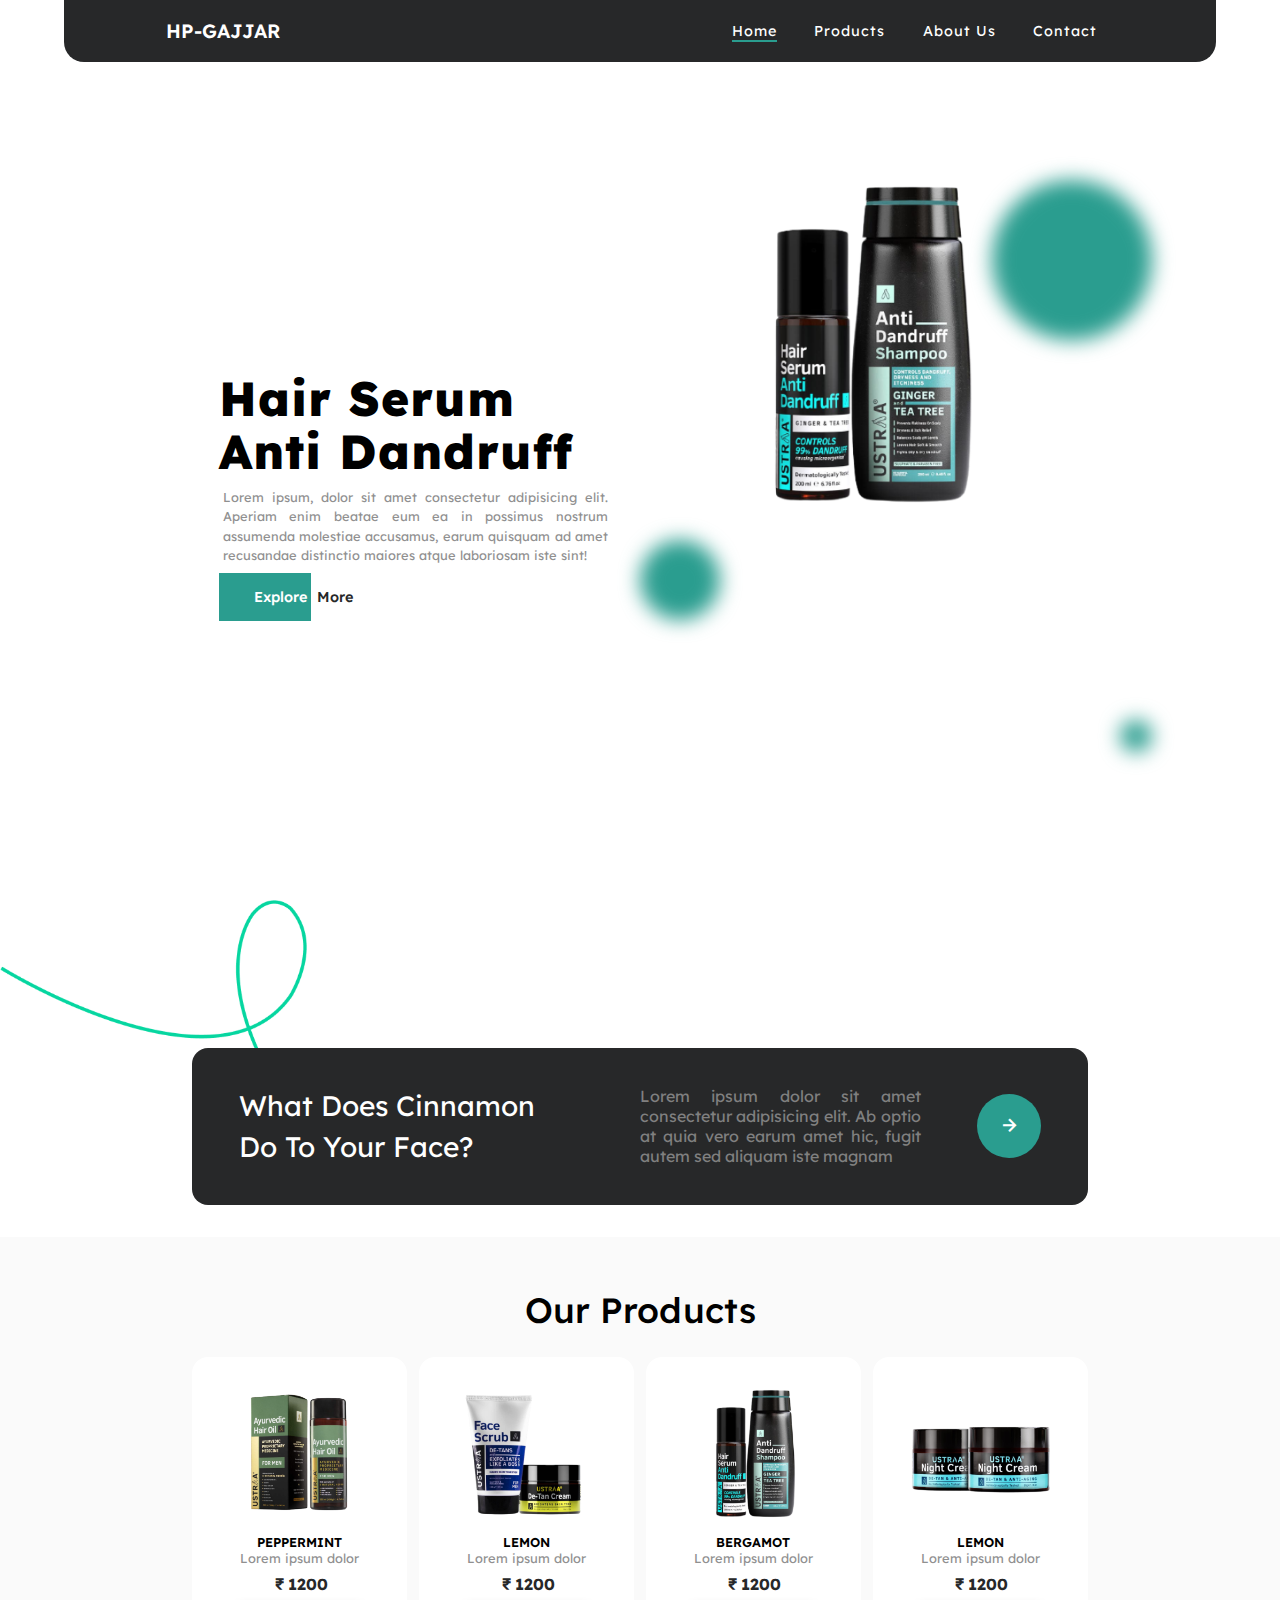
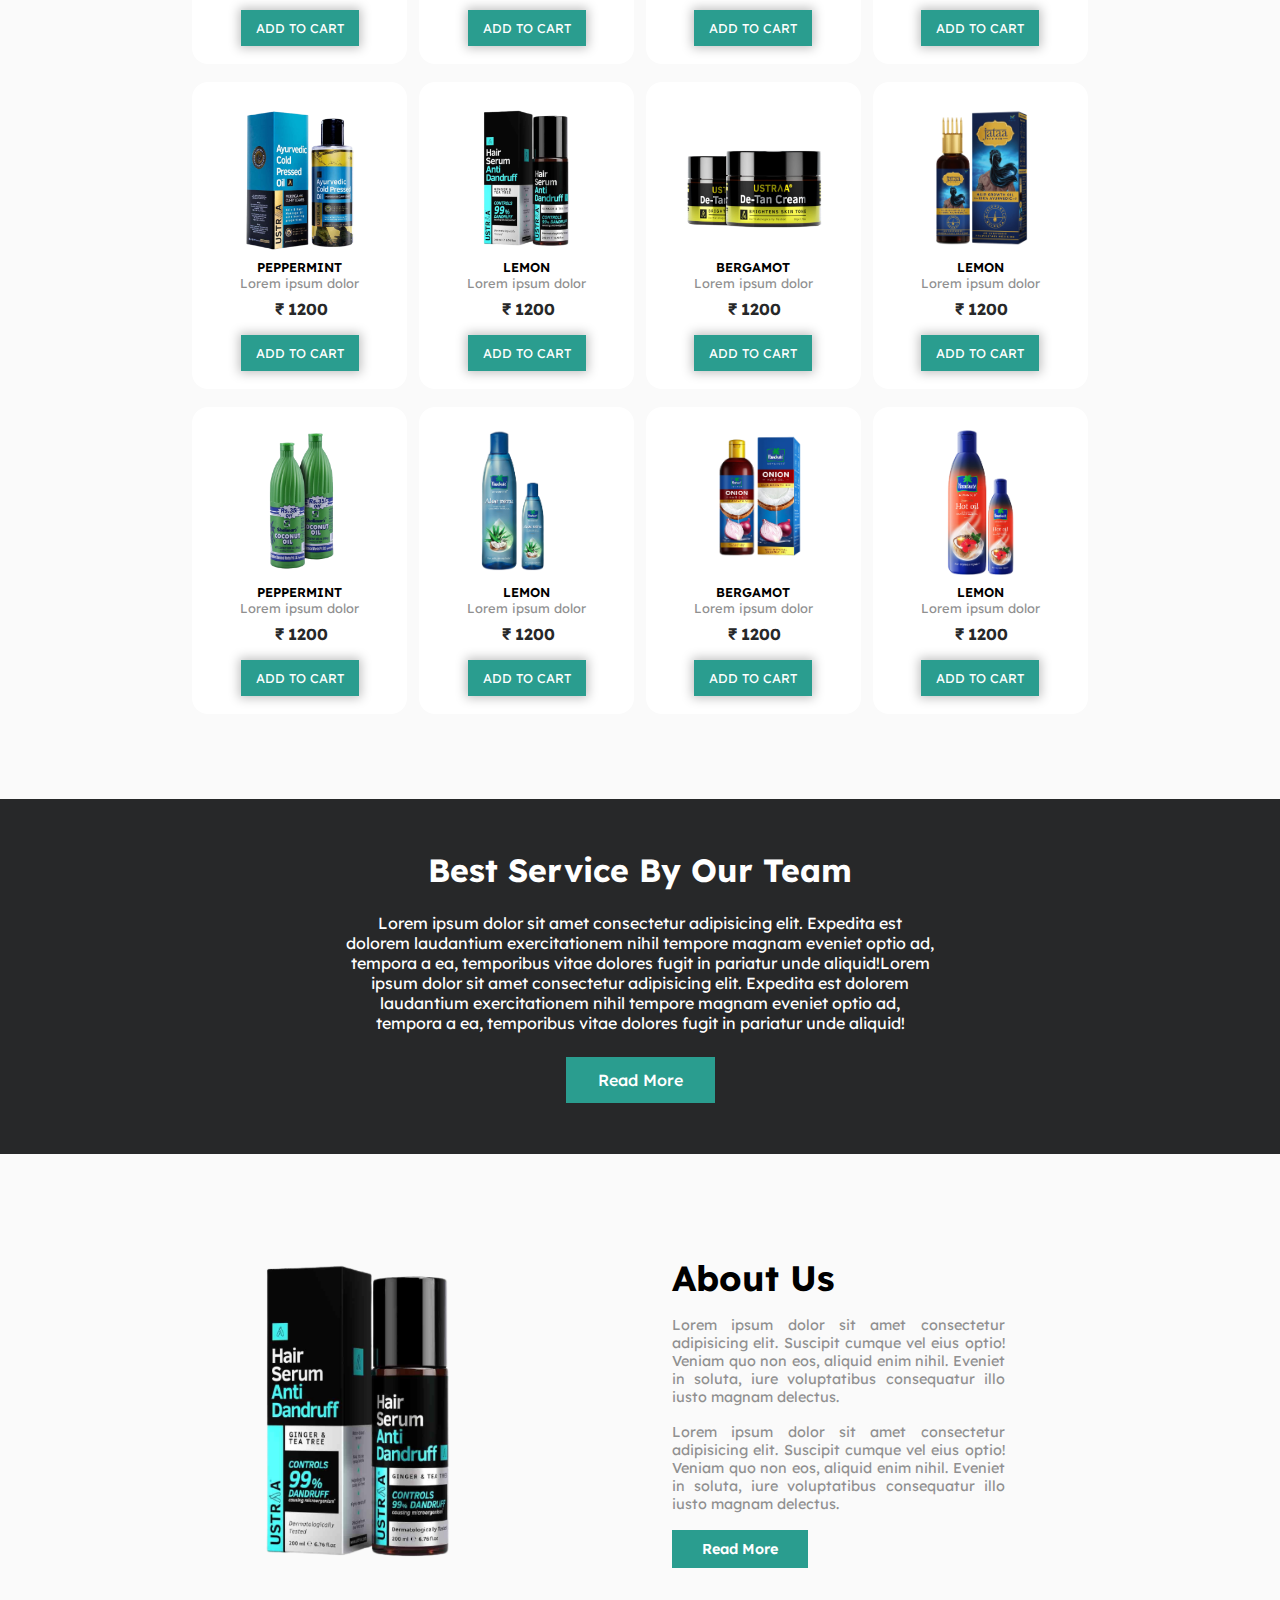
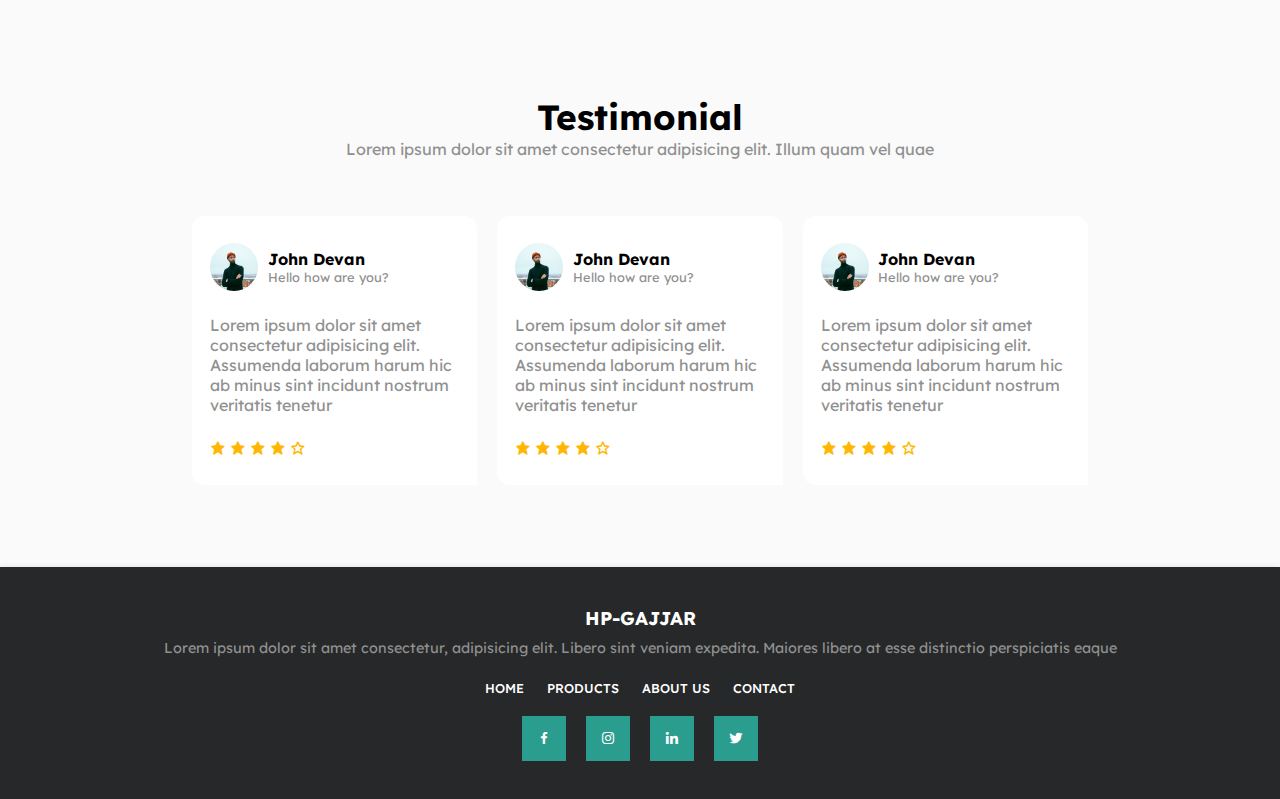
<file: index.html>
<!DOCTYPE html>
<html>

<head>
    <meta name="viewport" content="width=device-width, inicial-scale=1.0" />
    <title>hp-gajjar</title>
    <link rel="icon" type="image/x-icon" href="">

    <!-- main-css -->
    <link rel="stylesheet" href="./css/style.css" />
    <!-- responsive style css -->
    <link rel="stylesheet" href="./css/responsive.css">
    <!-- box-icon -->
    <link rel="stylesheet" href="https://cdn.jsdelivr.net/npm/boxicons@latest/css/boxicons.min.css">

    <!-- animate on scroll library -->
    <link rel="stylesheet" href="https://unpkg.com/aos@next/dist/aos.css" />
</head>

<body>
    <!-- Header Section -->
    <section class="header">
        <nav id="navbar" >
            <a class="logo" href="./index.html">HP-GAJJAR</a>
            <div class="nav-links" id="nav-links">
                <ul>
                    <li class="active"><a href="index.html">Home</a></li>
                    <li><a href="products.html">Products</a></li>
                    <li><a href="about.html">About Us</a></li>
                    <li><a href="contact.html">Contact</a></li>
                </ul>
            </div>
            <!-- <a href="signin.html" class="sign-btn">SIGN IN</a> -->
            <i class='bx bx-menu bars' id="bars"></i>
            <i class='bx bx-x-circle close' id="close"></i>
        </nav>
        <div class="hero-part">
            <div class="row">
                <div class="col left">
                    <h1>Hair Serum</h1><br>
                    <h1 class="color">Anti Dandruff</h1>
                    <p>Lorem ipsum, dolor sit amet consectetur adipisicing elit. Aperiam enim beatae eum ea in possimus nostrum assumenda molestiae accusamus, earum quisquam ad amet recusandae distinctio maiores atque laboriosam iste sint! </p>
                    <a href="#" class="hero-btn"><span class="inner">Explore</span><span class="outer">More</span></a>                    
                </div>
                <div class="col right">
                    <img src="./images/3.png" alt="">                    
                </div>
            </div>
            <div class="bol-2"></div>
            <div class="bol-3"></div>
            <div class="bol-4"></div>
        </div>        
    </section>

    <!-- adverties section -->
    <section class="adverties">
        <img src="./images/vector-1.png" alt="dhhqwjk">
        <div class="row">
            <div class="col left">
                <h3>What Does Cinnamon</h3><br>
                <h3>Do To Your Face?</h3>
            </div>
            <div class="col right">
                <p>Lorem ipsum dolor sit amet consectetur adipisicing elit. Ab optio at quia vero earum amet hic, fugit autem sed aliquam iste magnam</p>
                <a href="#"><i class='bx bx-right-arrow-alt' ></i></a>
            </div>
        </div>
    </section>

    <!-- products section -->
    <section class="products">
        <h2>Our Products</h2>
        <div class="row">
            <div class="col">
                <img src="./images/1.png" alt="">
                <h4>PEPPERMINT</h4>
                <p>Lorem ipsum dolor</p>
                <p class="rs"><i class='bx bx-rupee'></i>1200</p>
                <a href="./product_detail.html">ADD TO CART</a>
            </div>
            <div class="col">
                <img src="./images/2.png" alt="">
                <h4>LEMON</h4>
                <p>Lorem ipsum dolor</p>
                <p class="rs"><i class='bx bx-rupee'></i>1200</p>
                <a href="./product_detail.html">ADD TO CART</a>
            </div>
            <div class="col">
                <img src="./images/3.png" alt="">
                <h4>BERGAMOT</h4>
                <p>Lorem ipsum dolor</p>
                <p class="rs"><i class='bx bx-rupee'></i>1200</p>
                <a href="./product_detail.html">ADD TO CART</a>
            </div>
            <div class="col">
                <img src="./images/4.png" alt="">
                <h4>LEMON</h4>
                <p>Lorem ipsum dolor</p>
                <p class="rs"><i class='bx bx-rupee'></i>1200</p>
                <a href="./product_detail.html">ADD TO CART</a>
            </div>
            <div class="col">
                <img src="./images/5.png" alt="">
                <h4>PEPPERMINT</h4>
                <p>Lorem ipsum dolor</p>
                <p class="rs"><i class='bx bx-rupee'></i>1200</p>
                <a href="./product_detail.html">ADD TO CART</a>
            </div>
            <div class="col">
                <img src="./images/6.png" alt="">
                <h4>LEMON</h4>
                <p>Lorem ipsum dolor</p>
                <p class="rs"><i class='bx bx-rupee'></i>1200</p>
                <a href="./product_detail.html">ADD TO CART</a>
            </div>
            <div class="col">
                <img src="./images/7.png" alt="">
                <h4>BERGAMOT</h4>
                <p>Lorem ipsum dolor</p>
                <p class="rs"><i class='bx bx-rupee'></i>1200</p>
                <a href="./product_detail.html">ADD TO CART</a>
            </div>
            <div class="col">
                <img src="./images/8.png" alt="">
                <h4>LEMON</h4>
                <p>Lorem ipsum dolor</p>
                <p class="rs"><i class='bx bx-rupee'></i>1200</p>
                <a href="./product_detail.html">ADD TO CART</a>
            </div>
            <div class="col">
                <img src="./images/9.png" alt="">
                <h4>PEPPERMINT</h4>
                <p>Lorem ipsum dolor</p>
                <p class="rs"><i class='bx bx-rupee'></i>1200</p>
                <a href="./product_detail.html">ADD TO CART</a>
            </div>
            <div class="col">
                <img src="./images/10.png" alt="">
                <h4>LEMON</h4>
                <p>Lorem ipsum dolor</p>
                <p class="rs"><i class='bx bx-rupee'></i>1200</p>
                <a href="./product_detail.html">ADD TO CART</a>
            </div>
            <div class="col">
                <img src="./images/11.png" alt="">
                <h4>BERGAMOT</h4>
                <p>Lorem ipsum dolor</p>
                <p class="rs"><i class='bx bx-rupee'></i>1200</p>
                <a href="./product_detail.html">ADD TO CART</a>
            </div>
            <div class="col">
                <img src="./images/12.png" alt="">
                <h4>LEMON</h4>
                <p>Lorem ipsum dolor</p>
                <p class="rs"><i class='bx bx-rupee'></i>1200</p>
                <a href="./product_detail.html">ADD TO CART</a>
            </div>
        </div>
    </section>

    <!-- Best Service by our team section -->
    <section class="best-service">
        <h2>Best Service By Our Team</h2>
        <p>Lorem ipsum dolor sit amet consectetur adipisicing elit. Expedita est dolorem laudantium exercitationem nihil tempore magnam eveniet optio ad, tempora a ea, temporibus vitae dolores fugit in pariatur unde aliquid!Lorem ipsum dolor sit amet consectetur
            adipisicing elit. Expedita est dolorem laudantium exercitationem nihil tempore magnam eveniet optio ad, tempora a ea, temporibus vitae dolores fugit in pariatur unde aliquid!</p>
        <a href="#">Read More</a>
    </section>

    <!-- about us section -->
    <section class="about">
        <div class="row">
            <div class="col left">
                <img src="./images/6.png" alt="">
            </div>
            <div class="col right">
                <h2>About Us</h2>
                <p>Lorem ipsum dolor sit amet consectetur adipisicing elit. Suscipit cumque vel eius optio! Veniam quo non eos, aliquid enim nihil. Eveniet in soluta, iure voluptatibus consequatur illo iusto magnam delectus.
                </p>
                <p>Lorem ipsum dolor sit amet consectetur adipisicing elit. Suscipit cumque vel eius optio! Veniam quo non eos, aliquid enim nihil. Eveniet in soluta, iure voluptatibus consequatur illo iusto magnam delectus.
                </p>
                <a href="">Read More</a>
            </div>
        </div>
    </section>



    <!-- testimonial section -->
    <section class="testimonial">
        <h2 class="head">Testimonial</h2>
        <p class="sub-head">Lorem ipsum dolor sit amet consectetur adipisicing elit. Illum quam vel quae</p>
        <div class="row">
            <div class="col">
                <div class="head">
                    <img src="./images/photo-5.jpg" alt="">
                    <div class="content">
                        <h4>John Devan</h4>
                        <p>Hello how are you?</p>
                    </div>
                </div>
                <p class="content-main">Lorem ipsum dolor sit amet consectetur adipisicing elit. Assumenda laborum harum hic ab minus sint incidunt nostrum veritatis tenetur</p>
                <div class="rating">
                    <i class='bx bxs-star' ></i>
                    <i class='bx bxs-star' ></i>
                    <i class='bx bxs-star' ></i>
                    <i class='bx bxs-star' ></i>
                    <i class='bx bx-star' ></i>
                </div>
            </div>
            <div class="col">
                <div class="head">
                    <img src="./images/photo-5.jpg" alt="">
                    <div class="content">
                        <h4>John Devan</h4>
                        <p>Hello how are you?</p>
                    </div>
                </div>
                <p class="content-main">Lorem ipsum dolor sit amet consectetur adipisicing elit. Assumenda laborum harum hic ab minus sint incidunt nostrum veritatis tenetur</p>
                <div class="rating">
                    <i class='bx bxs-star' ></i>
                    <i class='bx bxs-star' ></i>
                    <i class='bx bxs-star' ></i>
                    <i class='bx bxs-star' ></i>
                    <i class='bx bx-star' ></i>
                </div>
            </div>
            <div class="col">
                <div class="head">
                    <img src="./images/photo-5.jpg" alt="">
                    <div class="content">
                        <h4>John Devan</h4>
                        <p>Hello how are you?</p>
                    </div>
                </div>
                <p class="content-main">Lorem ipsum dolor sit amet consectetur adipisicing elit. Assumenda laborum harum hic ab minus sint incidunt nostrum veritatis tenetur</p>
                <div class="rating">
                    <i class='bx bxs-star' ></i>
                    <i class='bx bxs-star' ></i>
                    <i class='bx bxs-star' ></i>
                    <i class='bx bxs-star' ></i>
                    <i class='bx bx-star' ></i>
                </div>
            </div>
        </div>
    </section>

    <!-- footer section -->
    <section class="footer">
        <div class="row">
            <h3>HP-GAJJAR</h3>
            <p>Lorem ipsum dolor sit amet consectetur, adipisicing elit. Libero sint veniam expedita. Maiores libero at esse distinctio perspiciatis eaque</p>
            <ul>
                <li><a href="index.html">HOME</a></li>
                <li><a href="products.html">PRODUCTS</a></li>
                <li><a href="about.html">ABOUT US</a></li>
                <li><a href="contact.html">CONTACT</a></li>
            </ul>
            <div class="social-icons">
                <a href=""><i class='bx bxl-facebook' ></i></a>
                <a href=""><i class='bx bxl-instagram' ></i></a>
                <a href=""><i class='bx bxl-linkedin' ></i></a>
                <a href=""><i class='bx bxl-twitter'></i></a>
            </div>
        </div>
    </section>

    <script type="text/javascript" src="./js/index.js"></script>

    <!-- animate on scroll script -->
    <script src="https://unpkg.com/aos@next/dist/aos.js"></script>
    <script>
        AOS.init();
    </script>
</body>

</html>
</file>
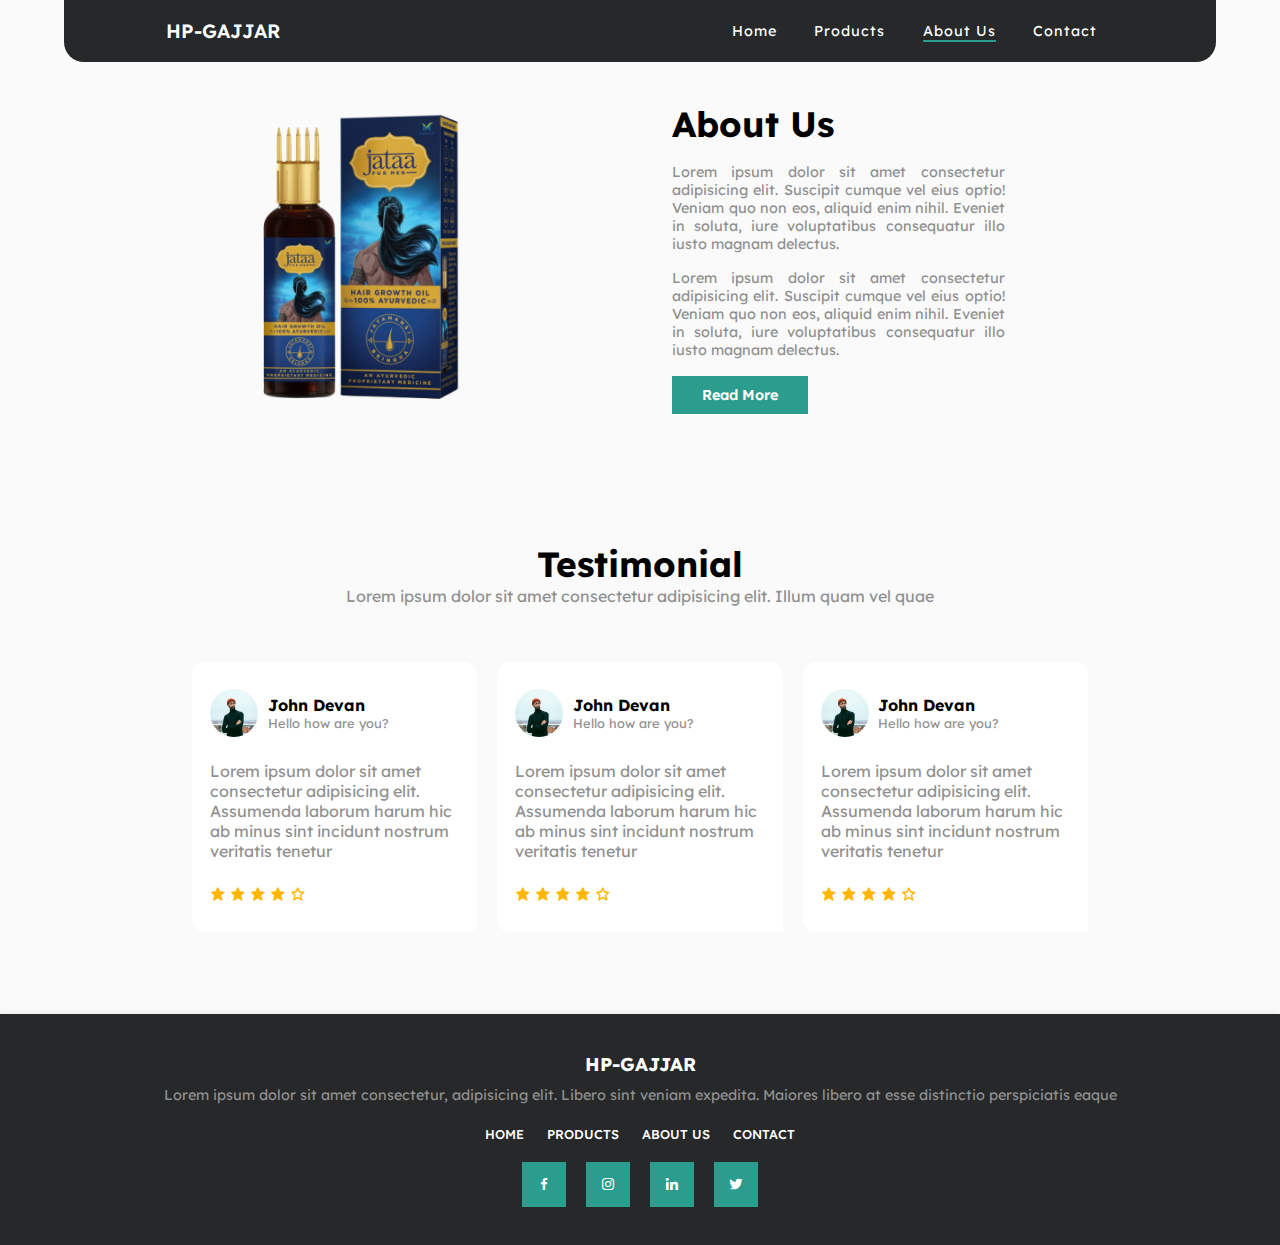
<file: about.html>
<!DOCTYPE html>
<html>

    <head>
        <meta name="viewport" content="width=device-width, inicial-scale=1.0" />
        <title>hp-gajjar</title>
        <link rel="icon" type="image/x-icon" href="">
    
        <!-- main-css -->
        <link rel="stylesheet" href="./css/style.css" />
        <!-- responsive style css -->
        <link rel="stylesheet" href="./css/responsive.css">
        <!-- box-icon -->
        <link rel="stylesheet" href="https://cdn.jsdelivr.net/npm/boxicons@latest/css/boxicons.min.css">
    
    </head>

<body>
    <!-- Header Section -->
    <section class="header">
        <nav id="navbar">
            <a class="logo" href="./index.html">HP-GAJJAR</a>
            <div class="nav-links" id="nav-links">
                <ul>
                    <li><a href="index.html">Home</a></li>
                    <li><a href="products.html">Products</a></li>
                    <li class="active"><a href="about.html">About Us</a></li>
                    <li><a href="contact.html">Contact</a></li>
                </ul>
            </div>
            <!-- <a href="signin.html" class="sign-btn">SIGN IN</a> -->
            <i class='bx bx-menu bars' id="bars"></i>
            <i class='bx bx-x-circle close' id="close"></i>
        </nav>
        <!-- about us section -->
        <section class="about about-pg">
            <div class="row">
                <div class="col left">
                    <img src="./images/8.png" alt="">
                    <!-- <div class="offer">
                    <div class="content">
                        <i class="fas fa-truck-moving"></i>
                        <div class="inn-content">
                            <p>12 hours</p>
                            <p>Fast Delivery</p>
                        </div>
                    </div>
                   
                </div> -->
                </div>
                <div class="col right">
                    <h2>About Us</h2>
                    <p>Lorem ipsum dolor sit amet consectetur adipisicing elit. Suscipit cumque vel eius optio! Veniam quo non eos, aliquid enim nihil. Eveniet in soluta, iure voluptatibus consequatur illo iusto magnam delectus.
                    </p>
                    <p>Lorem ipsum dolor sit amet consectetur adipisicing elit. Suscipit cumque vel eius optio! Veniam quo non eos, aliquid enim nihil. Eveniet in soluta, iure voluptatibus consequatur illo iusto magnam delectus.
                    </p>
                    <a href="">Read More</a>
                </div>
            </div>
        </section>
    </section>

    <!-- testimonial section -->
    <section class="testimonial">
        <h2>Testimonial</h2>
        <p>Lorem ipsum dolor sit amet consectetur adipisicing elit. Illum quam vel quae</p>
        <div class="row">
            <div class="col">
                <div class="head">
                    <img src="./images/photo-5.jpg" alt="">
                    <div class="content">
                        <h4>John Devan</h4>
                        <p>Hello how are you?</p>
                    </div>
                </div>
                <p class="content-main">Lorem ipsum dolor sit amet consectetur adipisicing elit. Assumenda laborum harum hic ab minus sint incidunt nostrum veritatis tenetur</p>
                <div class="rating">
                    <i class='bx bxs-star' ></i>
                    <i class='bx bxs-star' ></i>
                    <i class='bx bxs-star' ></i>
                    <i class='bx bxs-star' ></i>
                    <i class='bx bx-star' ></i>
                </div>
            </div>
            <div class="col">
                <div class="head">
                    <img src="./images/photo-5.jpg" alt="">
                    <div class="content">
                        <h4>John Devan</h4>
                        <p>Hello how are you?</p>
                    </div>
                </div>
                <p class="content-main">Lorem ipsum dolor sit amet consectetur adipisicing elit. Assumenda laborum harum hic ab minus sint incidunt nostrum veritatis tenetur</p>
                <div class="rating">
                    <i class='bx bxs-star' ></i>
                    <i class='bx bxs-star' ></i>
                    <i class='bx bxs-star' ></i>
                    <i class='bx bxs-star' ></i>
                    <i class='bx bx-star' ></i>
                </div>
            </div>
            <div class="col">
                <div class="head">
                    <img src="./images/photo-5.jpg" alt="">
                    <div class="content">
                        <h4>John Devan</h4>
                        <p>Hello how are you?</p>
                    </div>
                </div>
                <p class="content-main">Lorem ipsum dolor sit amet consectetur adipisicing elit. Assumenda laborum harum hic ab minus sint incidunt nostrum veritatis tenetur</p>
                <div class="rating">
                    <i class='bx bxs-star' ></i>
                    <i class='bx bxs-star' ></i>
                    <i class='bx bxs-star' ></i>
                    <i class='bx bxs-star' ></i>
                    <i class='bx bx-star' ></i>
                </div>
            </div>
        </div>
    </section>

    <!-- footer section -->
    <section class="footer">
        <div class="row">
            <h3>HP-GAJJAR</h3>
            <p>Lorem ipsum dolor sit amet consectetur, adipisicing elit. Libero sint veniam expedita. Maiores libero at esse distinctio perspiciatis eaque</p>
            <ul>
                <li><a href="index.html">HOME</a></li>
                <li><a href="products.html">PRODUCTS</a></li>
                <li><a href="about.html">ABOUT US</a></li>
                <li><a href="contact.html">CONTACT</a></li>
            </ul>
            <div class="social-icons">
                <a href=""><i class='bx bxl-facebook' ></i></a>
                <a href=""><i class='bx bxl-instagram' ></i></a>
                <a href=""><i class='bx bxl-linkedin' ></i></a>
                <a href=""><i class='bx bxl-twitter'></i></a>
            </div>
        </div>
    </section>

    <script type="text/javascript" src="./js/index.js"></script>
</body>

</html>
</file>
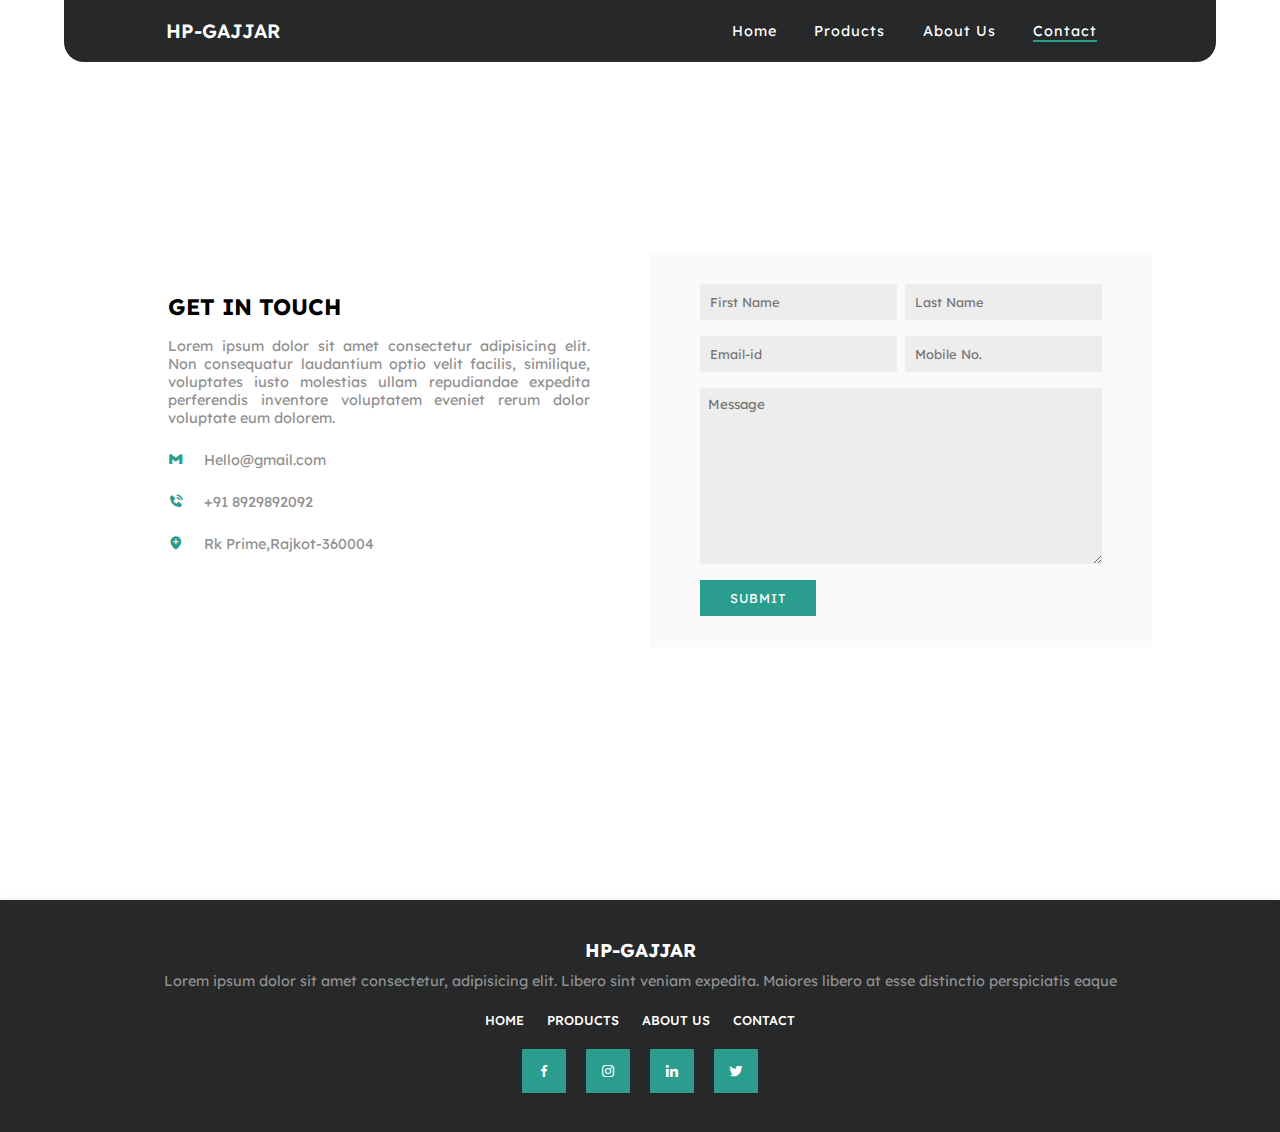
<file: contact.html>
<!DOCTYPE html>
<html>

    <head>
        <meta name="viewport" content="width=device-width, inicial-scale=1.0" />
        <title>hp-gajjar</title>
        <link rel="icon" type="image/x-icon" href="">
    
        <!-- main-css -->
        <link rel="stylesheet" href="./css/style.css" />
        <!-- responsive style css -->
        <link rel="stylesheet" href="./css/responsive.css">
        <!-- box-icon -->
        <link rel="stylesheet" href="https://cdn.jsdelivr.net/npm/boxicons@latest/css/boxicons.min.css">
    
    </head>

<body>
    <!-- Header Section -->
    <section class="header head-for-contact">
        <nav id="navbar">
            <a class="logo" href="./index.html">HP-GAJJAR</a>
            <div class="nav-links" id="nav-links">
                <ul>
                    <li><a href="index.html">Home</a></li>
                    <li><a href="products.html">Products</a></li>
                    <li><a href="about.html">About Us</a></li>
                    <li class="active"><a href="contact.html">Contact</a></li>
                </ul>
            </div>
            <!-- <a href="signin.html" class="sign-btn">SIGN IN</a> -->
            <i class='bx bx-menu bars' id="bars"></i>
            <i class='bx bx-x-circle close' id="close"></i>
        </nav>
        <div class="contact-section">
            <div class="row">
                <div class="left col">
                    <h3 class="main">GET IN TOUCH</h3>
                    <p class="sub">Lorem ipsum dolor sit amet consectetur adipisicing elit. Non consequatur laudantium optio velit facilis, similique, voluptates iusto molestias ullam repudiandae expedita perferendis inventore voluptatem eveniet rerum dolor voluptate eum dolorem.</p>
                    <div class="contact-detail">
                        <div class="mail"><i class='bx bxl-gmail' ></i><p>Hello@gmail.com</p></div>
                        <div class="mobile"><i class='bx bxs-phone-call' ></i><p>+91 8929892092</p></div>
                        <div class="address"><i class='bx bxs-location-plus' ></i><p>Rk Prime,Rajkot-360004</p></div>
                    </div>
                </div>
                <div class="right col">
                    <form action="" class="main-form">
                        <div class="row">
                            <input type="text" class="form-control" name="first-name" value="" placeholder="First Name">
                            <input type="text" class="form-control" name="last-name" value="" placeholder="Last Name">
                        </div>
                        <div class="row">
                            <input type="text" class="form-control" name="email-id" value="" placeholder="Email-id">
                            <input type="text" class="form-control" name="mobile" value="" placeholder="Mobile No.">
                        </div>
                        <div class="row">
                            <textarea name="message" class="form-area" id="" cols="30" rows="10" placeholder="Message"></textarea>
                        </div>
                        <div class="row"><button type="submit" class="btn">SUBMIT</button></div>
                    </form>
                </div>
            </div>
        </div>
    </section>

    <!-- footer section -->
    <section class="footer">
        <div class="row">
            <h3>HP-GAJJAR</h3>
            <p>Lorem ipsum dolor sit amet consectetur, adipisicing elit. Libero sint veniam expedita. Maiores libero at esse distinctio perspiciatis eaque</p>
            <ul>
                <li><a href="index.html">HOME</a></li>
                <li><a href="products.html">PRODUCTS</a></li>
                <li><a href="about.html">ABOUT US</a></li>
                <li><a href="contact.html">CONTACT</a></li>
            </ul>
            <div class="social-icons">
                <a href=""><i class='bx bxl-facebook' ></i></a>
                <a href=""><i class='bx bxl-instagram' ></i></a>
                <a href=""><i class='bx bxl-linkedin' ></i></a>
                <a href=""><i class='bx bxl-twitter'></i></a>
            </div>
        </div>
    </section>

    <script type="text/javascript" src="./js/index.js"></script>
</body>

</html>
</file>
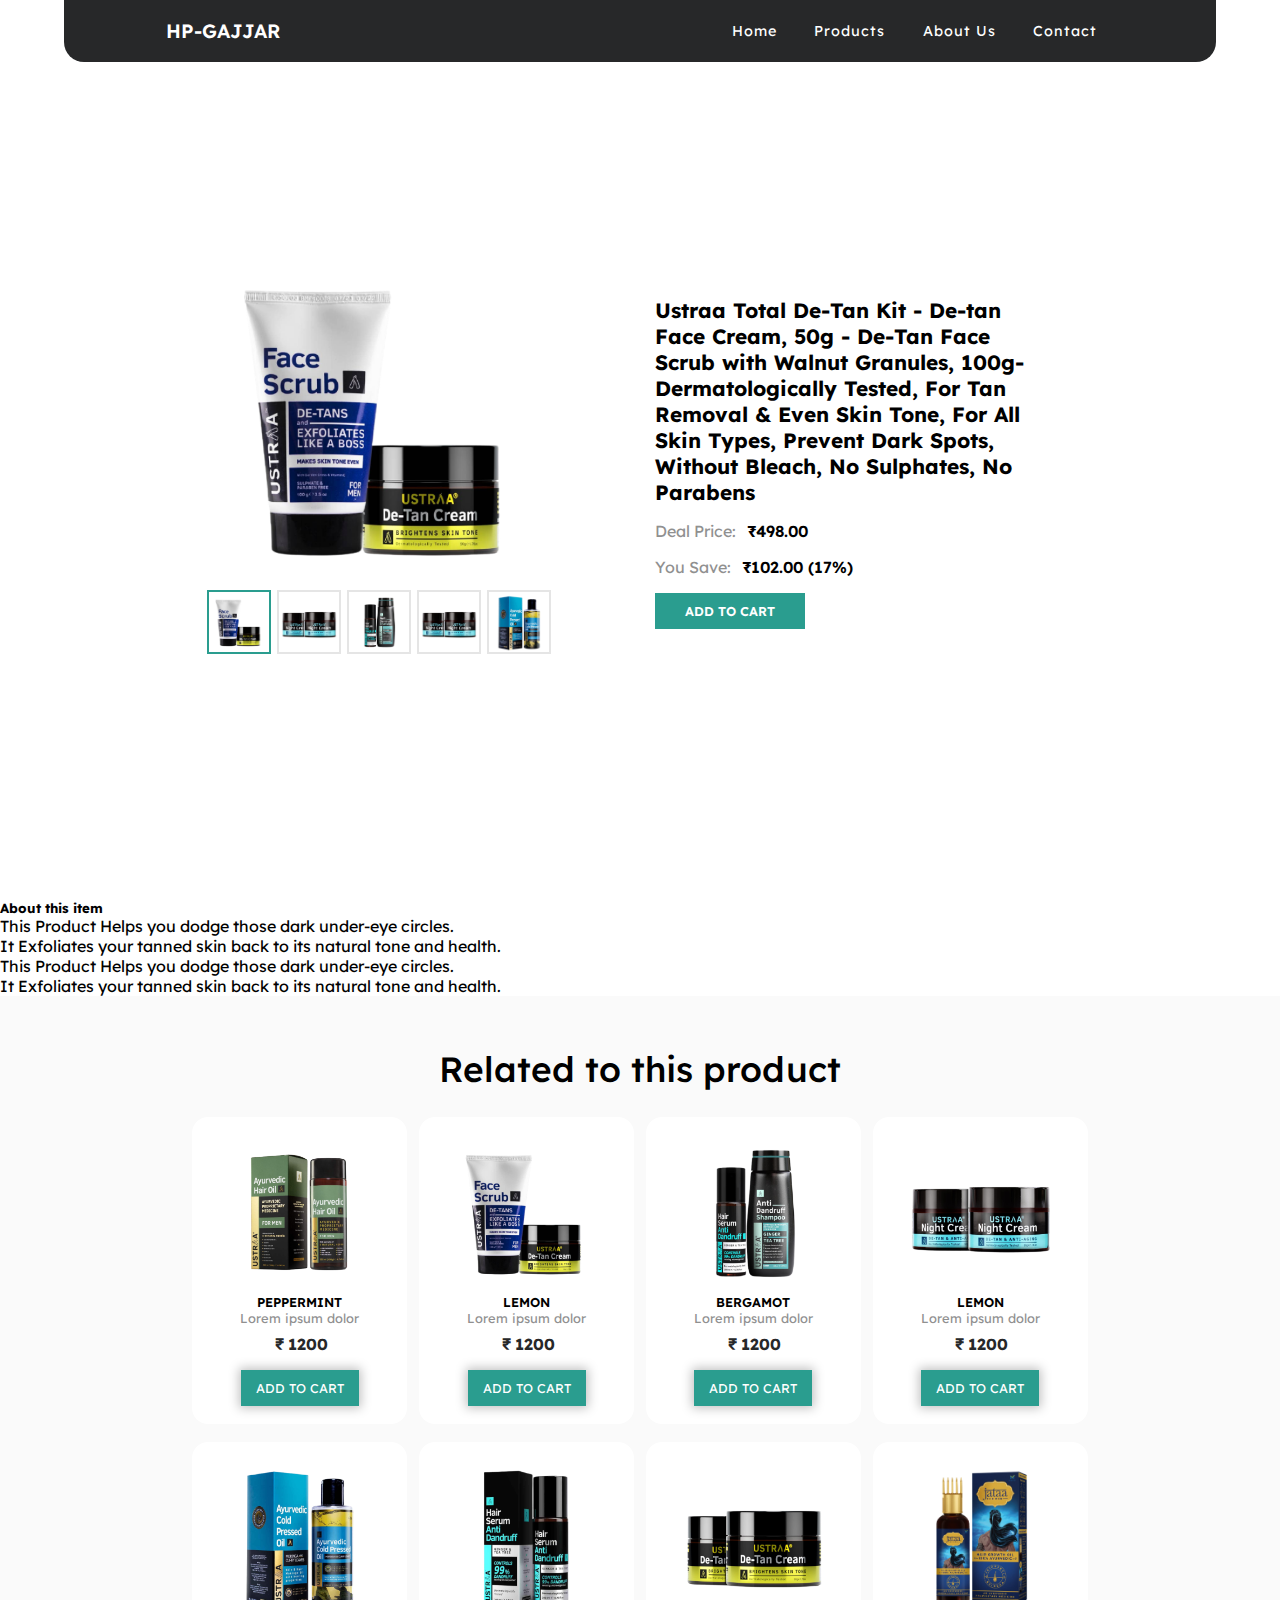
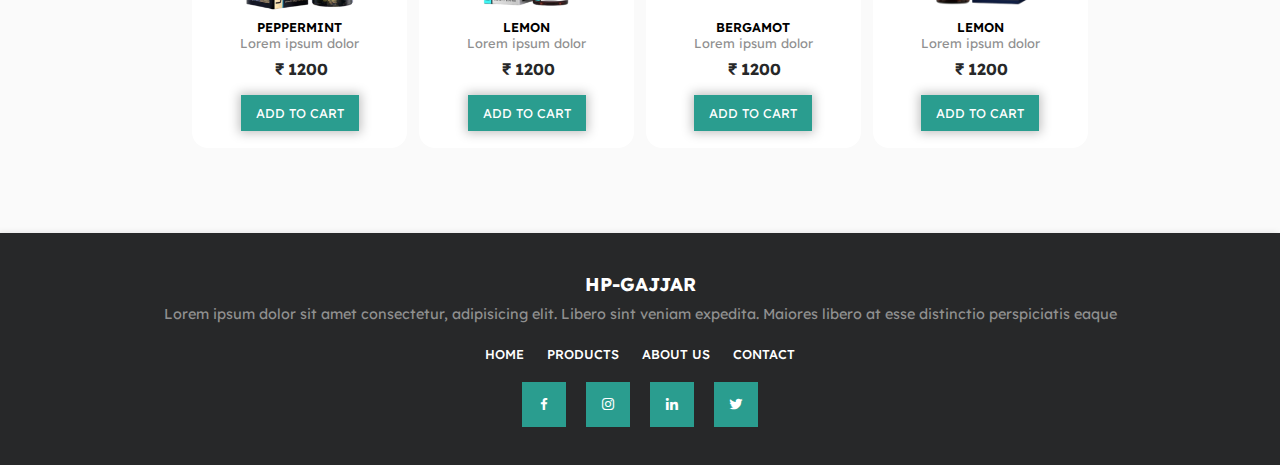
<file: product_detail.html>
<!DOCTYPE html>
<html>

    <head>
        <meta name="viewport" content="width=device-width, inicial-scale=1.0" />
        <title>hp-gajjar</title>
        <link rel="icon" type="image/x-icon" href="">
    
        <!-- main-css -->
        <link rel="stylesheet" href="./css/style.css" />
        <!-- responsive style css -->
        <link rel="stylesheet" href="./css/responsive.css">
        <!-- box-icon -->
        <link rel="stylesheet" href="https://cdn.jsdelivr.net/npm/boxicons@latest/css/boxicons.min.css">
    
    </head>

<body>
    <!-- Header Section -->
    <section class="header">
        <nav id="navbar">
            <a class="logo" href="./index.html">HP-GAJJAR</a>
            <div class="nav-links" id="nav-links">
                <ul>
                    <li><a href="index.html">Home</a></li>
                    <li><a href="products.html">Products</a></li>
                    <li><a href="about.html">About Us</a></li>
                    <li><a href="contact.html">Contact</a></li>
                </ul>
            </div>
            <!-- <a href="signin.html" class="sign-btn">SIGN IN</a> -->
            <i class='bx bx-menu bars' id="bars"></i>
            <i class='bx bx-x-circle close' id="close"></i>
        </nav>
    </section>

    <section class="detail">
        <div class="main-div">
            <div class="row">
                <div class="col left">
                    <img src="./images/2.png"/>
                    <div class="boxs">
                        <div class="box active">
                            <img src="./images/2.png"/>
                        </div>
                        <div class="box">
                            <img src="./images/4.png"/>
                        </div>
                        <div class="box">
                            <img src="./images/3.png"/>
                        </div>
                        <div class="box">
                            <img src="./images/4.png"/>
                        </div>
                        <div class="box">
                            <img src="./images/5.png"/>
                        </div>
                    </div>
                </div>
                <div class="col right">
                    <h4 class="head">Ustraa Total De-Tan Kit - De-tan Face Cream, 50g - De-Tan Face Scrub with Walnut Granules, 100g- Dermatologically Tested, For Tan Removal & Even Skin Tone, For All Skin Types, Prevent Dark Spots, Without Bleach, No Sulphates, No Parabens</h4>
                    <div class="price"><span class="no-color">Deal Price:</span><span class="color">₹498.00</span></div>
                    <div class="discount"><span class="no-color">You Save:</span><span class="color">₹102.00 (17%)</span></div>
                    <a href="#" class="btn">ADD TO CART</a>                    
                </div>
            </div>        
        </div>
    </section>

    <div class="about-part">
        <div class="row">
            <div class="about-item">
                <h5>About this item</h5>
                <ul>
                    <li>This Product Helps you dodge those dark under-eye circles.</li>
                    <li>It Exfoliates your tanned skin back to its natural tone and health.</li>
                    <li>This Product Helps you dodge those dark under-eye circles.</li>
                    <li>It Exfoliates your tanned skin back to its natural tone and health.</li>
                </ul>
            </div>
        </div>
    </div>

    <section class="products">
        <h2>Related to this product</h2>
        <div class="row">
            <div class="col">
                <img src="./images/1.png" alt="">
                <h4>PEPPERMINT</h4>
                <p>Lorem ipsum dolor</p>
                <p class="rs"><i class='bx bx-rupee'></i>1200</p>
                <a href="./product_detail.html">ADD TO CART</a>
            </div>
            <div class="col">
                <img src="./images/2.png" alt="">
                <h4>LEMON</h4>
                <p>Lorem ipsum dolor</p>
                <p class="rs"><i class='bx bx-rupee'></i>1200</p>
                <a href="./product_detail.html">ADD TO CART</a>
            </div>
            <div class="col">
                <img src="./images/3.png" alt="">
                <h4>BERGAMOT</h4>
                <p>Lorem ipsum dolor</p>
                <p class="rs"><i class='bx bx-rupee'></i>1200</p>
                <a href="./product_detail.html">ADD TO CART</a>
            </div>
            <div class="col">
                <img src="./images/4.png" alt="">
                <h4>LEMON</h4>
                <p>Lorem ipsum dolor</p>
                <p class="rs"><i class='bx bx-rupee'></i>1200</p>
                <a href="./product_detail.html">ADD TO CART</a>
            </div>
            <div class="col">
                <img src="./images/5.png" alt="">
                <h4>PEPPERMINT</h4>
                <p>Lorem ipsum dolor</p>
                <p class="rs"><i class='bx bx-rupee'></i>1200</p>
                <a href="./product_detail.html">ADD TO CART</a>
            </div>
            <div class="col">
                <img src="./images/6.png" alt="">
                <h4>LEMON</h4>
                <p>Lorem ipsum dolor</p>
                <p class="rs"><i class='bx bx-rupee'></i>1200</p>
                <a href="./product_detail.html">ADD TO CART</a>
            </div>
            <div class="col">
                <img src="./images/7.png" alt="">
                <h4>BERGAMOT</h4>
                <p>Lorem ipsum dolor</p>
                <p class="rs"><i class='bx bx-rupee'></i>1200</p>
                <a href="./product_detail.html">ADD TO CART</a>
            </div>
            <div class="col">
                <img src="./images/8.png" alt="">
                <h4>LEMON</h4>
                <p>Lorem ipsum dolor</p>
                <p class="rs"><i class='bx bx-rupee'></i>1200</p>
                <a href="./product_detail.html">ADD TO CART</a>
            </div>
        </div>
        
    </section>

    <!-- <section>
        learn html iframe
        <iframe width="560" height="315" src="https://www.youtube.com/embed/5NJ8GKwJG6E" title="YouTube video player" frameborder="0" allow="accelerometer; autoplay; clipboard-write; encrypted-media; gyroscope; picture-in-picture" allowfullscreen></iframe>
    </section> -->
    <!-- footer section -->
    <section class="footer">
        <div class="row">
            <h3>HP-GAJJAR</h3>
            <p>Lorem ipsum dolor sit amet consectetur, adipisicing elit. Libero sint veniam expedita. Maiores libero at esse distinctio perspiciatis eaque</p>
            <ul>
                <li><a href="index.html">HOME</a></li>
                <li><a href="products.html">PRODUCTS</a></li>
                <li><a href="about.html">ABOUT US</a></li>
                <li><a href="contact.html">CONTACT</a></li>
            </ul>
            <div class="social-icons">
                <a href=""><i class='bx bxl-facebook' ></i></a>
                <a href=""><i class='bx bxl-instagram' ></i></a>
                <a href=""><i class='bx bxl-linkedin' ></i></a>
                <a href=""><i class='bx bxl-twitter'></i></a>
            </div>
        </div>
    </section>

    <script type="text/javascript" src="./js/index.js"></script>
</body>

</html>
</file>
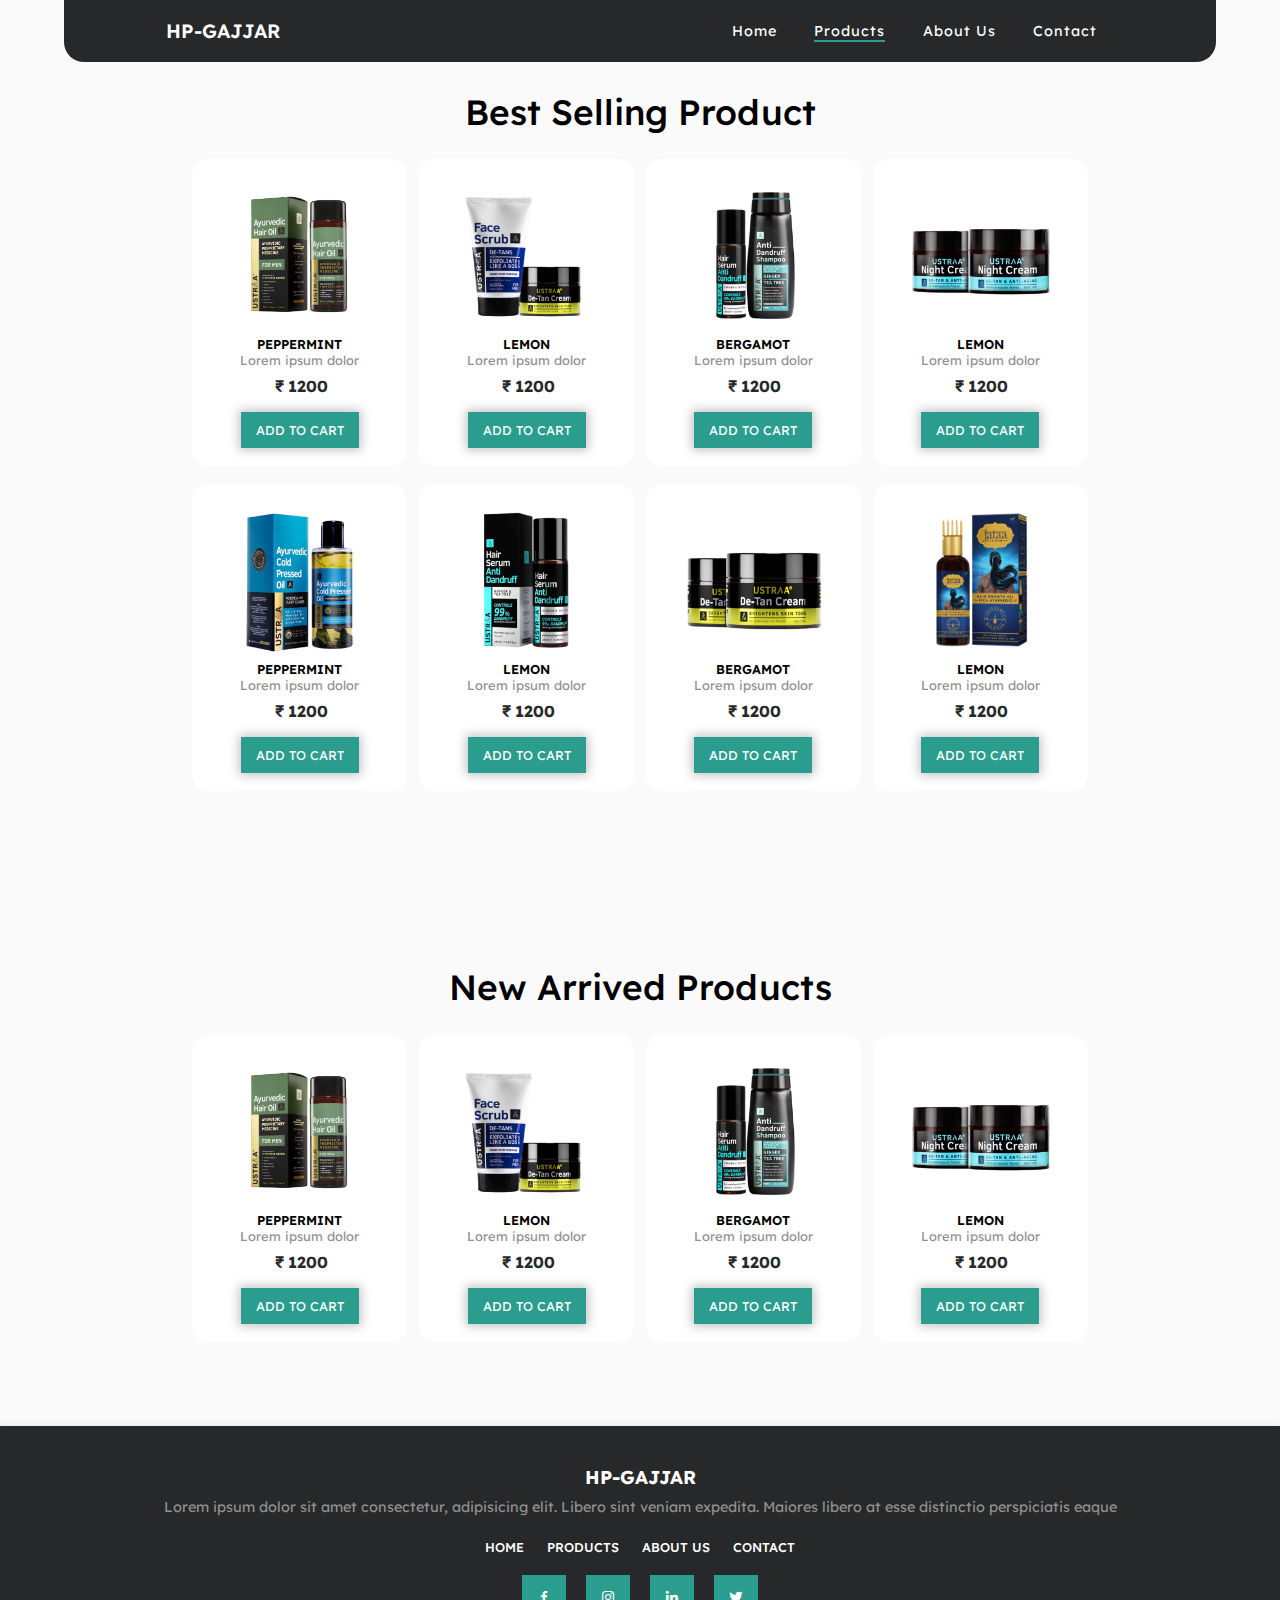
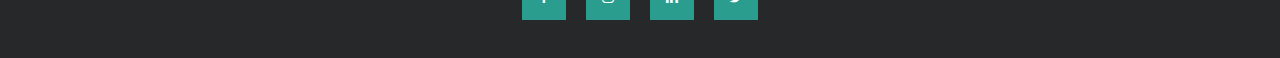
<file: products.html>
<!DOCTYPE html>
<html>

    <head>
        <meta name="viewport" content="width=device-width, inicial-scale=1.0" />
        <title>hp-gajjar</title>
        <link rel="icon" type="image/x-icon" href="">
        
        <link rel="icon" >
        <!-- main-css -->
        <link rel="stylesheet" href="./css/style.css" />
        <!-- responsive style css -->
        <link rel="stylesheet" href="./css/responsive.css">        
        <!-- box-icon -->
        <link rel="stylesheet" href="https://cdn.jsdelivr.net/npm/boxicons@latest/css/boxicons.min.css">
    
    </head>

<body>
    <main class="products-main">
    <!-- Header Section -->
    <section class="header">
        <nav id="navbar">
            <a class="logo" href="./index.html">HP-GAJJAR</a>
            <div class="nav-links" id="nav-links">
                <ul>
                    <li><a href="index.html">Home</a></li>
                    <li class="active"><a href="products.html">Products</a></li>
                    <li><a href="about.html">About Us</a></li>
                    <li><a href="contact.html">Contact</a></li>
                </ul>
            </div>
            <!-- <a href="signin.html" class="sign-btn">SIGN IN</a> -->
            <i class='bx bx-menu bars' id="bars"></i>
            <i class='bx bx-x-circle close' id="close"></i>
        </nav>

    </section>

    <!-- products section -->
    <section class="products all-pro best-selling">
        <h2>Best Selling Product</h2>
        <div class="row">
            <div class="col">
                <img src="./images/1.png" alt="">
                <h4>PEPPERMINT</h4>
                <p>Lorem ipsum dolor</p>
                <p class="rs"><i class='bx bx-rupee'></i>1200</p>
                <a href="./product_detail.html">ADD TO CART</a>
            </div>
            <div class="col">
                <img src="./images/2.png" alt="">
                <h4>LEMON</h4>
                <p>Lorem ipsum dolor</p>
                <p class="rs"><i class='bx bx-rupee'></i>1200</p>
                <a href="./product_detail.html">ADD TO CART</a>
            </div>
            <div class="col">
                <img src="./images/3.png" alt="">
                <h4>BERGAMOT</h4>
                <p>Lorem ipsum dolor</p>
                <p class="rs"><i class='bx bx-rupee'></i>1200</p>
                <a href="./product_detail.html">ADD TO CART</a>
            </div>
            <div class="col">
                <img src="./images/4.png" alt="">
                <h4>LEMON</h4>
                <p>Lorem ipsum dolor</p>
                <p class="rs"><i class='bx bx-rupee'></i>1200</p>
                <a href="./product_detail.html">ADD TO CART</a>
            </div>
            <div class="col">
                <img src="./images/5.png" alt="">
                <h4>PEPPERMINT</h4>
                <p>Lorem ipsum dolor</p>
                <p class="rs"><i class='bx bx-rupee'></i>1200</p>
                <a href="./product_detail.html">ADD TO CART</a>
            </div>
            <div class="col">
                <img src="./images/6.png" alt="">
                <h4>LEMON</h4>
                <p>Lorem ipsum dolor</p>
                <p class="rs"><i class='bx bx-rupee'></i>1200</p>
                <a href="./product_detail.html">ADD TO CART</a>
            </div>
            <div class="col">
                <img src="./images/7.png" alt="">
                <h4>BERGAMOT</h4>
                <p>Lorem ipsum dolor</p>
                <p class="rs"><i class='bx bx-rupee'></i>1200</p>
                <a href="./product_detail.html">ADD TO CART</a>
            </div>
            <div class="col">
                <img src="./images/8.png" alt="">
                <h4>LEMON</h4>
                <p>Lorem ipsum dolor</p>
                <p class="rs"><i class='bx bx-rupee'></i>1200</p>
                <a href="./product_detail.html">ADD TO CART</a>
            </div>
        </div>
    </section>
    <section class="products all-pro arrived">
        <h2>New Arrived Products</h2>
        <div class="row">
            <div class="col">
                <img src="./images/1.png" alt="">
                <h4>PEPPERMINT</h4>
                <p>Lorem ipsum dolor</p>
                <p class="rs"><i class='bx bx-rupee'></i>1200</p>
                <a href="./product_detail.html">ADD TO CART</a>
            </div>
            <div class="col">
                <img src="./images/2.png" alt="">
                <h4>LEMON</h4>
                <p>Lorem ipsum dolor</p>
                <p class="rs"><i class='bx bx-rupee'></i>1200</p>
                <a href="./product_detail.html">ADD TO CART</a>
            </div>
            <div class="col">
                <img src="./images/3.png" alt="">
                <h4>BERGAMOT</h4>
                <p>Lorem ipsum dolor</p>
                <p class="rs"><i class='bx bx-rupee'></i>1200</p>
                <a href="./product_detail.html">ADD TO CART</a>
            </div>
            <div class="col">
                <img src="./images/4.png" alt="">
                <h4>LEMON</h4>
                <p>Lorem ipsum dolor</p>
                <p class="rs"><i class='bx bx-rupee'></i>1200</p>
                <a href="./product_detail.html">ADD TO CART</a>
            </div>
        </div>
    </section>

    <!-- footer section -->
    <section class="footer">
        <div class="row">
            <h3>HP-GAJJAR</h3>
            <p>Lorem ipsum dolor sit amet consectetur, adipisicing elit. Libero sint veniam expedita. Maiores libero at esse distinctio perspiciatis eaque</p>
            <ul>
                <li><a href="index.html">HOME</a></li>
                <li><a href="products.html">PRODUCTS</a></li>
                <li><a href="about.html">ABOUT US</a></li>
                <li><a href="contact.html">CONTACT</a></li>
            </ul>
            <div class="social-icons">
                <a href=""><i class='bx bxl-facebook' ></i></a>
                <a href=""><i class='bx bxl-instagram' ></i></a>
                <a href=""><i class='bx bxl-linkedin' ></i></a>
                <a href=""><i class='bx bxl-twitter'></i></a>
            </div>
        </div>
    </section>
</main>
    <script type="text/javascript" src="./js/index.js"></script>
</body>

</html>
</file>
<file: css/style.css>
@import url('https://fonts.googleapis.com/css2?family=Lexend:wght@300;400;500;600;700&display=swap');
:root {
    --primary_color: #2a9d8f;
    --black_color: #272829;
    --gray_color_text: #909090;
    --white_color:#ffffff;
    --btn_hover:#20766C;
}

* {
    margin: 0;
    padding: 0;
    box-sizing: border-box;
    font-family: 'Lexend', sans-serif;
}

html {  
    scroll-behavior: smooth;
}

h1 {
    line-height: 0.2em;
}

p {
    margin-block-start: 0;
    margin-block-end: 0;
    text-align: justify;
}
a{
    text-decoration: none;
}

/* header section */

.header {    
    width: 100%;    
}

.header nav {
    width: 90%;
    display: flex;
    justify-content: space-between;
    align-items: center;
    padding: 1.5% 8%;
    /* box-shadow: 0 0 7px 0 rgba(0,0,0,0.1); */
    position: fixed;
    top: 0;
    left: 50%;
    transform: translate(-50%, 0);
    background-color: var(--black_color);
    /* border-bottom-left-radius: 1em;
    border-bottom-right-radius: 1em; */
    z-index: 100;
    transition: .5s;
    border-radius: 0 0px 20px 20px;
}

.header .bars {
    display: none;
}

.header .close {
    display: none;
}

.header nav .logo {
    font-size: 1.2em;
    font-weight: 600;
    cursor: pointer;
    color:#fff;
}

.header nav .nav-links {
    flex: 1;
    /* text-align: center; */
    color: #fff;
    text-align: right;
}

.header nav .nav-links ul li {
    display: inline-block;
    margin: 0 2%;
    list-style: none;
}
.header nav .nav-links ul li.active::after{
    width: 100% !important;
}
.header nav .nav-links ul li::after,
.header nav .nav-links ul li.active::after {
    content: '';
    height: 2px;
    width: 0%;
    display: block;
    margin: auto;
    background: var(--primary_color);
    transition: .2s;
}

.header nav .nav-links ul li:hover::after {
    width: 100%;
}

.header nav .nav-links ul li a {
    text-decoration: none;
    color: var(--white_color);
    font-weight: 400;
    font-size: 0.9rem;
    letter-spacing: 1px;
}

/* .header nav .sign-btn {
    text-decoration: none;
    color: white;
    background-color: var(--primary_color);
    /* background-image: linear-gradient(45deg, turquoise, greenyellow); */
    padding: 10px 25px;
    font-weight: 500;
    font-size: 0.8em;
    transition: .3s all;
}

.header nav .sign-btn:hover {
    background-color: var(--btn_hover);
} */

.header .scroll-down {
    width: 100%;
    display: flex;
    justify-content: center;
    margin-top: -1%;
}

.header .scroll-down .scroll-main {
    width: 2rem;
    height: 3.5rem;
    background-color: white;
    border: 2px solid var(--black_color);
    border-radius: 1rem;
}

.header .scroll-down .scroll-main .scroll-inn {
    background-color: var(--primary_color);
    width: 1.3rem;
    height: 1.3rem;
    border-radius: 50%;
    margin: 0.8rem auto 0 auto;
    animation: animescroll 2s infinite ease-out;
}

@keyframes animescroll {
    0% {
        margin-top: 0.8rem;
    }
    100% {
        margin-top: 1.5rem;
    }
}


/* hero part */

.hero-part {
    height: 100vh;
    width: 100%;
    padding-top:8%;
}

.hero-part .row {
    width: 70%;
    height: 100%;
    margin: auto;
    display: flex;
    justify-content: space-between;
}

.hero-part .row .col {
    flex-basis: 49%;
    padding: 3%;    
}

.hero-part .left {
    display: flex;
    flex-direction: column;
    justify-content: center;
}

.hero-part .left h1 {
    font-size: 3rem;
    line-height: 0.7em;
    font-weight: 800;
    letter-spacing: 1px;    
}
.hero-part .left p {
    font-size: 0.8em;
    width: 100%;
    color: var(--gray_color_text);
    margin-top: 5%;
    margin-left: 1%;
    line-height: 1.5em;
}

.hero-part .left .hero-btn {
    width: 170px;
    padding: 15px 10px;
    color: var(--black_color);   
    /* background-image: linear-gradient(45deg, turquoise, greenyellow); */
    text-decoration: none;
    font-weight: 550;
    margin-top: 2%;
    font-size: 0.9em;
    position: relative;
    display: inline-block;
    transition: .5s;
    position: relative;
    display: flex;
    justify-content: center;
    align-items: center;
    z-index: 0;
    gap: 10px;
}
.hero-part .left .hero-btn .inner{
    color: var(--white_color);
}
.hero-part .left .hero-btn::after{
    content: '';
    position: absolute;
    top: 0;
    left: 0;
    width: 54%;
    height: 100%;
    background-color: var(--primary_color);
    z-index: -1;
    transition: .4s all;
}
.hero-part .left .hero-btn:hover::after{
    width: 100%;
}
.hero-part .left .hero-btn:hover{
    color: var(--white_color);
}

.hero-part .right {
    position: relative;
}

.hero-part .right img {
    width: 100%;
    height: auto;
    margin-top: 5%;
}


.hero-part .bol-1 {
    position: absolute;
    top: 20%;
    left: 10%;
    width: 4em;
    height: 4em;
    background-color: var(--primary_color);
    z-index: 10;
    border-radius: 50%;
    animation: animateBall 3s infinite;
    filter: blur(10px);
}

.hero-part .bol-2 {
    position: absolute;
    top: 60%;
    left: 50%;
    width: 5em;
    height: 5em;
    background-color: var(--primary_color);
    z-index: 10;
    border-radius: 50%;
    animation: animateBall 3s infinite;
    filter: blur(10px);
}

.hero-part .bol-3 {
    position: absolute;
    top: 20%;
    right: 10%;
    width: 10em;
    height: 10em;
    background-color: var(--primary_color);
    z-index: 10;
    border-radius: 50%;
    animation: animateBall 3s infinite;
    filter: blur(10px);
}

.hero-part .bol-4 {
    position: absolute;
    top: 80%;
    right: 10%;
    width: 2em;
    height: 2em;
    background-color: var(--primary_color);
    z-index: 10;
    border-radius: 50%;
    animation: animateBall 3s infinite;
    filter: blur(10px);
}

@keyframes animateBall {
    0% {
        margin-top: 0%;
    }
    50% {
        margin-top: 1%;
    }
    100% {
        margin-top: 0%;
    }
}


/* adverties section */

.adverties{
    margin-bottom: 2rem;
}
.adverties img {
    position: relative;
    z-index: -1;    
    width: 24%;
}

.adverties .row {
    width: 70%;
    padding: 3% 3%;
    display: flex;
    justify-content: center;
    margin: -1% auto 0% auto;
    background-color: var(--black_color);
    border-radius: 1em;
    align-items: center;
}

.adverties .row .col {
    flex-basis: 49%;
}

.adverties .left {
    font-size: 1.5em;
    color: white;
}

.adverties .left h3 {
    line-height: 0.4em;
    font-weight: 400;
}

.adverties .right {
    color: gray;
    display: flex;
    align-items: center;
    justify-content: space-between;
}

.adverties .right p {
    width: 70%;
}

.adverties .right a {
    width: 4em;
    height: 4em;
    background-color: var(--primary_color);
    color: white;
    margin-left: 2%;
    border-radius: 50%;
    display: grid;
    place-items: center;
    text-decoration: none;
    transition: .3s all;
}
.adverties .right a:hover{
    background-color: var(--btn_hover);
}

.adverties .right a i {
    font-size: 1.5em;
    font-weight: 300;
}


/* products section */

.products{
    padding: 4% 0;
    background-color: rgba(0, 0, 0, 0.02);
}

.products h2 {
    font-size: 2.2em;
    font-weight: 500;
    text-align: center;
}

.products .row {
    width: 70%;
    display: flex;
    /* flex-wrap: wrap; */
    justify-content: space-between;
    align-items: center;
    margin: 2% auto;
    gap: 10px;
    flex-wrap: wrap;
}

.products .row .col {
    flex: 0 1 24%;
    /* width: 25%; */
    padding: 2% 30px;
    text-align: center;
    /* box-shadow: 0 0 3px 0 rgba(0,0,0,0.1); */
    cursor: pointer;
    border-radius: 1rem;
    background-color: white;
    position: relative;
    overflow: hidden;
    margin-bottom: 0.5rem;
    transition: .5s all;
}
.products .row .col:hover{ 
    box-shadow: 0px 0px 30px 0px rgba(0, 0, 0, 0.1);
    /* margin-top: -0.2rem; */
    /* -moz-transform: scale(1.1);
	-webkit-transform: scale(1.1);
	transform: scale(1.1); */
}
.products .row .col img {
    width: 100%;
    /* height: 10em; */
    /* -moz-transition: all 0.3s;
	-webkit-transition: all 0.3s;
	transition: all 0.3s; */
}

.products .row .col h4 {    
    font-size: 0.8em;
    font-weight: 600;
}

.products .row .col p {
    color: var(--gray_color_text);
    font-size: 0.8em;
    text-align: center;
    margin-bottom: 0.5rem;
}
.products .row .col .rs{
    font-weight: 700;
    color: var(--black_color);
    font-size: 1rem;
    display: flex;
    justify-content: center;
    align-items: center;
}
.products .row .col .rs i{
    font-weight: 600;
    margin: 0 !important;
}
.products .row .col a {
    padding: 10px 15px;
    text-decoration: none;
    background-color: var(--primary_color);
    color: var(--white_color);
    margin-top: 0.5rem;
    display: inline-block;
    font-weight: 400;
    font-size: 0.8rem;    
    box-shadow: 0 0 10px 2px rgba(0, 0, 0, 0.25);
    transition: .5s all;
}
.products .row .col a:hover{
    background-color: var(--btn_hover);
}

/* Best Service by our team */

.best-service {
    width: 100%;
    padding: 4%;
    background-image: linear-gradient(rgba(0,0,0,0.6),rgba(0,0,0,0.6)),url(../images/service-back2.jpg);
    background-color: var(--black_color);
    text-align: center;
    background-position: center;
    background-size: cover;
    background-attachment: fixed;
    background-repeat: no-repeat;
}

.best-service h2 {
    font-size: 2em;
    color: white;
}

.best-service p {
    color: var(--white_color);
    width: 50%;
    margin: 2% auto;
    text-align: center;
}

.best-service a {
    padding: 0.8rem 2rem;
    color: white;
    background-color: var(--primary_color);
    text-decoration: none;
    font-size: 1em;
    font-weight: 500;
    display: inline-block;
    transition: .3s all;
}
.best-service a:hover{
    background-color: var(--btn_hover);
}


/* about us section */

.about {
    height: 100%;
    padding: 7% 0;
    background-color: rgba(0, 0, 0, 0.02);
    display: grid;
    place-items: center;
}

.about .row {
    width: 70%;
    display: flex;
    justify-content: space-between;
    align-items: center;
    margin: auto;
    gap: 4rem;
}

.about .row .col {
    flex-basis: 49%;
}

.about .row .left {
    position: relative;
}

.about .row .left img {
    width: 80%;
    height: auto;
    border-radius: 10px 10px 0 10px;
}

.about .row .right h2 {
    font-size: 2.2em;
    font-weight: 700;
}

.about .row .right p {
    color: var(--gray_color_text);
    font-size: 0.9em;
    width: 80%;
    margin-top: 4%;
}

.about .row .right a {
    display: inline-block;
    margin-top: 4%;
    padding: 10px 30px;
    color: white;
    font-size: 0.9rem;
    font-weight: 600;
    background-color: var(--primary_color);
    text-decoration: none;
    transition: .5s;
}

.about .row .right a:hover {
    box-shadow: 10px 10px 7px 0 rgba(0, 0, 0, 0.3);
}


/* testimonial section */

.testimonial {
    width: 100%;
    text-align: center;    
    background-color: rgba(0, 0, 0, 0.02);
    padding: 2% 0;
}

.testimonial h2 {
    font-size: 2.2em;
    font-weight: 700;
}

.testimonial p {
    color: var(--gray_color_text);
    text-align: center;
}

.testimonial .row {
    width: 70%;
    display: flex;
    justify-content: space-between;
    align-items: center;
    margin: auto;
    padding: 3% 0;
    gap: 20px;
}

.testimonial .row .col {
    flex-basis: 48%;
    padding: 3% 2%;
    margin: 2% 0;
    background-color: #fff;
    /* box-shadow: 0 0 7px 0 rgba(0, 0, 0, 0.1); */
    border-radius: 13px 13px 0px 13px;
    transition: .8s all;
    cursor: pointer;
    text-align: left;
}
.testimonial .row .col:hover{
    background-color: var(--black_color);
}
.testimonial .row .col:hover h4{
    color: var(--white_color);
}

.testimonial .row .col img {
    width: 3em;
    height: 3em;
    background-position: center;
    background-size: cover;
    border-radius: 50%;
    /* margin: 2% 0; */
    object-fit: cover;
}
.testimonial .row .col .head{
    display: flex;
    justify-content: flex-start;
    align-items: center;
}
.testimonial .row .col .head .content{
    text-align: left;
    margin-left: 0.6rem;
}
.testimonial .row .col .head .content p{
    font-size: 0.8rem;
}
.testimonial .row .col .content-main{
    text-align: left;
    margin: 1.5rem 0;
}
.testimonial .rating{
    margin-top: 1rem;
    color: #ffb703;
}


/* footer section */

.footer {
    width: 100%;
    box-shadow: -2px 0 7px 0 rgba(0, 0, 0, 0.1);
    padding: 3%;
    background-color: var(--black_color);
}

.footer .row {
    width: 80%;
    text-align: center;
    margin: auto;
}

.footer .row h3 {
    margin: 0 0 1% 0;
    color: var(--white_color);
}

.footer .row p {
    color: var(--gray_color_text);
    font-size: 0.9em;
    text-align: center;
}

.footer .row ul li {
    display: inline-block;
    list-style: none;
    margin: 2% 1%;
}

.footer .row ul li a {
    text-decoration: none;
    color: var(--white_color);
    font-size: 0.8rem;
    font-weight: 500;
    transition: .3s all;
}
.footer .row ul li a:hover{
    color: var(--primary_color);
}
.footer .row .social-icons {
    display: flex;
    justify-content: center;
    align-items: center;
}

.footer .row .social-icons a {
    width: 2.7rem;
    height: 2.7rem;
    display: flex;
    align-items: center;
    justify-content: center;
    font-size: 1em;
    background-color: var(--primary_color);
    margin: 0 1%;
    padding: 1.4rem;
    transition: .5s;
    text-decoration: none;    
    color: var(--white_color);
}


.footer .row .social-icons a:hover {
    background-color: var(--btn_hover);
}


/* contact-section */

.contact-section {
    width: 100%;
    height: 100vh;
    display: flex;
    align-items: center;
    padding: 8% 0;
}

.contact-section .row {
    width: 80%;    
    margin: auto;
    display: flex;
    justify-content: space-between;
}

.contact-section .row .col {
    width: 49%;
}
.contact-section .row .left{
    padding: 40px;
}
.contact-section .row .left .sub{
    margin: 1rem 0;
}
.contact-section .row .left h3{
    font-size: 1.4rem;
}
.contact-section .row .left p{
    color: var(--gray_color_text);
    font-size: 0.9rem;    
}
.contact-section .row .left .contact-detail i{
    color: var(--primary_color);
}
.contact-section .row .left .mail,
.contact-section .row .left .mobile,
.contact-section .row .left .address{
    display: flex;    
    margin: 1.5rem 0;
    gap: 20px;
}
.contact-section .row .right {
    background-color: rgba(0, 0, 0, 0.02);
    padding: 3% 0;
}

.contact-section .main-form .form-control {
    width: 49%;    
    border: 0;
    padding: 10px;
    background-color: rgba(0, 0, 0, 0.05);
    font-size: 0.8rem;
    margin-bottom: 1rem;    
}

input:focus,
textarea:focus,
select:focus {
    outline: none;
}

.contact-section .main-form .form-area {
    width: 100%;
    border: none;
    background-color: rgba(0, 0, 0, 0.05);
    padding: 2%;
}

.contact-section .main-form .btn {
    background-color: var(--primary_color);
    border: none;
    padding: 10px 30px;        
    color: #ffffff;
    font-size: 0.8rem;
    letter-spacing: 1px;
    cursor: pointer;
    margin-top: 1rem;
    transition: .5s all;
}
.contact-section .main-form .btn:hover{
    background-color: var(--btn_hover);
}
/* products page */
.category-1{
    position: relative;            
}
.category-1 .products{
    padding: 8% 0 2% 0;
    text-align: center;
}
.category-2 .products{
    padding: 4% 0;
    text-align: center;
}

/* product detaile page */
.detail{
    height: 100vh;
    width: 100%;
    display: grid;
    place-items: center;
}
.detail .row{
    width: 80%;
    height: 100%;
    display: flex;
    justify-content: center;
    align-items: center;
    gap: 30px;
    margin: auto;
}
.detail .row .col{
    width: 48%;
}
.detail .row .col.left img{
    width: 70%;
    margin: auto;
    display: block;
}
.detail .row .col.left .boxs{
    width: 70%;
    height: 4rem;
    display: flex;
    justify-content: space-between;
    align-items: center;
    margin: auto;
    
}
.detail .row .col .boxs .box{
    height: 4rem;
    width: 4rem;
    border: 2px solid rgba(0, 0, 0, 0.1);
    cursor: pointer;
}
.detail .row .col.left .box img{
    width: 100%;
    height: 100%;
    object-fit: cover;
}
.detail .row .col.left .box.active{
    border-color: var(--primary_color);
}
.detail .row .col.right{
    padding-top:5%;
    align-self: flex-start;
}
.detail .row .col.right .head{
    width: 80%;
    font-size: 1.3rem;
}
.detail .row .col.right .price,
.detail .row .col.right .discount{
    margin: 1rem 0;
}
.detail .row .col.right .price .no-color,
.detail .row .col.right .discount .no-color{
    color: var(--gray_color_text);
}
.detail .row .col.right .price .color,
.detail .row .col.right .discount .color{
    color: black;
    font-weight: 600;
    margin-left: 0.7rem;
}
.detail .row .col.right .btn{
    width: 150px;
    padding: 10px 0;
    text-align: center;
    background-color: var(--primary_color);
    margin: 1rem 0;
    display: block;
    text-decoration: none;
    color: var(--white_color);
    font-size: 0.8rem;
    font-weight: 600;
}
.detail .row .col.right .about-item h5{
    font-size: 1rem;
}
.detail .row .col.right .about-item ul{
    margin-left: 2rem;
    margin-top: 0.8rem;
}
.detail .row .col.right .about-item ul li{
    margin: 0.5rem;
}

.related-product .head{
    width: 220px;
    margin: auto;
    text-align: center;
    padding-bottom: 0.2rem;
    border-bottom: 2px solid var(--primary_color);
    font-size: 1.4rem;
    font-weight: 500;
}

.products-main .products{
    padding-top: 7%;
}
</file>
<file: css/responsive.css>
:root {
    --primary_color: #2a9d8f;
    --black_color: #272829;
    --gray_color_text: #909090;
    --white_color:#ffffff;
    --btn_hover:#20766C;
}
@media screen and (max-width:1024px){
    .header nav {
        z-index: 100;
    }
    .hero-part .row{
        width: 80%;
        align-items: center;
    }
    .hero-part .right img{
        z-index: 11;
    }
    .products .row{
        flex-wrap: wrap;
        justify-content: space-around;
    }
    .products .row .col{
        flex: 0 1 30%;
        padding: 2% 20px;
    }
    .products .row .col a {
        font-size: 0.7rem;
        padding: 10px 13px;
    }
    .testimonial .row{
        flex-wrap: wrap;
    }
    .testimonial .row .col{
        flex-basis: 45%;
    }
}
@media screen and (max-width:800px) {
    /* header section */
    .header nav {
        padding: 6% 8%;
        background-color: var(--black_color);
        z-index: 100;
    }
    .header nav .nav-links {
        width: 90%;
        height: auto;
        background-color: var(--black_color);
        box-shadow: 0 0 7px rgba(0, 0, 0, 0.1);
        position: absolute;
        left: 50%;
        top: -600%;
        transform: translate(-50%,0%);
        z-index: 100;
        display: block;
        transition: .7s all;
        z-index: -1;
    }
    .header .bars{
        display: block;
        color: var(--white_color);
        font-size: 1.5rem;
    }
    .header .close{
        font-size: 1.5rem;
    }
    .header nav .nav-links.active{
        top: 100%;
    }
    .header nav .nav-links.active ~ .close{
        display: block;
        color:var(--white_color);
    }
    .header nav .nav-links.active ~ .bars{
        display: none;
    }
    .header nav .nav-links{
        text-align: center;
    }
    .header nav .nav-links ul li {
        display: block;
        margin: 3rem 0;
        opacity: 0;
        transition: .2s all;
    }
    .header nav .nav-links.active ul li{
        opacity: 1;
    } 
    .header nav .sign-btn {
        margin-left: auto;
        margin-right: 5%;
        padding: 3.5% 4%;
        font-size: 0.8rem;
    }
    .header nav .nav-links ul li::after{
        display: none !important;
    }
    .header nav .nav-links ul li.active{
        padding: 10px 0;
        background-color: var(--primary_color);
    }
    /* hero part in page  */
    .hero-part {
        padding-top: 20%;
    }
    .hero-part .row {
        width: 80%;
        flex-direction: column-reverse;
    }
    .hero-part .row h1 {
        font-size: 2.2rem;
        line-height: 1rem;
    }
    .hero-part .row p {
        width: 100%;
        margin: 1rem 0;
        font-size: 0.9rem;
    }
    .hero-part .left{
        justify-content: left;
    }
    .hero-part .row .col.right{
        display: flex;
        justify-content: center;
        align-items: center;
    }
    .hero-part .left .hero-btn {
        padding: 4% 8%;
    }
    .hero-part .left .message {
        margin: 10% 0;
    }
    .hero-part .left .message img {
        width: 3rem;
        height: 3rem;
        object-fit: cover;
    }
    .hero-part .left .message p {
        font-size: 0.8rem;
    }
    .hero-part .left .message i {
        font-size: 3rem;
    }
    .hero-part .bol-2,.bol-3,.bol-4{
        display: none;
    }
    /* adverties section */
    .adverties .row {
        width: 75%;
        flex-direction: column;
        align-items: flex-start ;
    }
    .adverties .row .left {
        margin-top: 6%;
    }
    .adverties .row .left h3 {
        font-size: 1.3rem;
        line-height: 0rem;
    }
    .adverties .row .right {
        margin-top: 1rem;
        /* padding: 2%; */
    }
    .adverties .row .right p {
        font-size: 0.8rem;
    }
    .adverties .row .right a {
        width: 3rem;
        height: 3rem;
    }
    /* product page and product section */
    .best-selling{
        margin-top: 3rem;
    }
    .products h2 {
        font-size: 1.5rem;
        margin: 9% 0;
    }
    .products .row {
        /* flex-direction: column; */
        width: 90%;
        flex-wrap: wrap;
    }
    .products .row .col {
        flex: 1 0 40%;
        padding: 2% 20px;
    }
    .products .row .col h4 {
        font-size: 0.9rem;
    }
    .products .row .col p{
        font-size: 0.8rem;
    }
    .products .row .col {
        font-size: 0.7rem;
    }
    .products .row .col a {
        font-size: 0.7rem;
        padding: 10px 13px;
    }
    /* service section */
    .best-service h2{
        font-size: 1.5rem;
        margin: 4% 0;
    }
    .best-service p {
        width: 100%;
        font-size: 0.8rem;
    }
    .best-service a {
        padding: 3% 5%;
        margin: 4% 0;
        font-size: 0.8rem;
    }
    /* about-page and section */
    .about-pg{
        margin-top: 5rem;
    }
    .about .row {
        width: 80%;
        flex-direction: column;
    }
    .about .row .left img{
        margin: auto;
        display: block;
    }
    .about .row .right h2 {
        font-size: 1.5rem;
    }
    .about .row .right p {
        font-size: 0.8rem;
        width: 100%;
    }
    /* testimonial section */
    .testimonial .row {
        flex-direction: column;
        margin-top: 10%;
        width: 80%;
    }
    .testimonial h2 {
        font-size: 1.5rem;
    }
    .testimonial .sub-head{
        font-size: 0.8rem;
        margin-top: 1rem;
        width: 80%;
        margin: auto;
    }
    .testimonial .row .col {
        width: 100%;
        padding: 7% 3%;
    }
    .testimonial .row .col p {
        font-size: 0.8rem;
    }
    /* footer section */
    .footer {
        padding: 10% 3%;
        margin-top: 4%;
    }
    .footer .row p {
        margin: 2rem 0;
    }
    .footer .row ul li a {
        font-size: 0.9rem;
    }
    .footer .row .social-icons {
        margin: 0.7rem 0 0 0;
    }
    .head-for-contact{
        height: 100%;
    }

    /* contact page */
    .contact-section{
        margin-top: 4rem;
        height: 100%;
    }
    .contact-section .row{
        width: 80%;
        flex-direction: column;
    }
    .contact-section .row .left{
        padding: 20px;
    }
    .contact-section .row .right{
        padding: 20px 0px;
    }
    .contact-section .row .col{
        width: 100%;
    }
    .contact-section .main-form .form-control{
        width: 100%;
    }
    /* product detail page */
    .detail{
        height: 100%;
        margin-top: 4rem;
        padding: 2rem 0;
    }
    .detail .row{
        flex-direction: column;
    }
    .detail .row .col{
        width: 100%;
    }
    .detail .row .col.left .boxs{
        width: 100%;
        gap: 2px;
    }
    .detail .row .col.right .head{
        width: 90%;
        font-size: 1rem;
    }
    .about-part{
        padding: 2rem 10%;
    }
    .about-part .row{
        padding-left: 0%;
        margin: 0rem 0rem;
    }
}
</file>
